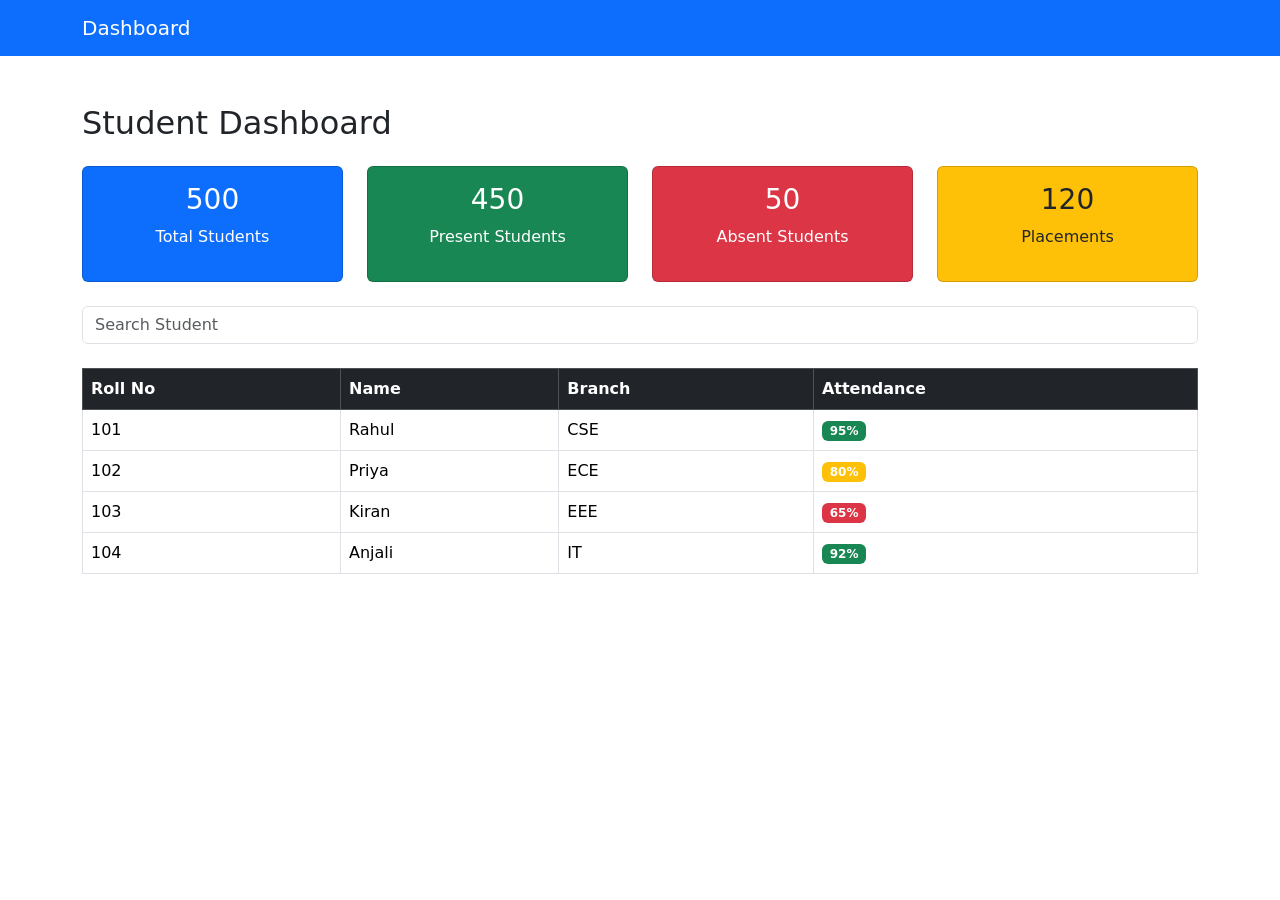
<file: task-1/dashboard.html>
<!DOCTYPE html>
<html lang="en">
<head>
<meta charset="UTF-8">
<meta name="viewport" content="width=device-width, initial-scale=1">

<title>Dashboard</title>

<link href="https://cdn.jsdelivr.net/npm/bootstrap@5.3.3/dist/css/bootstrap.min.css" rel="stylesheet">

</head>

<body>

<nav class="navbar navbar-dark bg-primary">
<div class="container">
<a class="navbar-brand" href="index.html">
Dashboard
</a>
</div>
</nav>

<div class="container py-5">

<h2 class="mb-4">
Student Dashboard
</h2>

<div class="row g-4">

<div class="col-md-3">
<div class="card text-center bg-primary text-white">
<div class="card-body">
<h3>500</h3>
<p>Total Students</p>
</div>
</div>
</div>

<div class="col-md-3">
<div class="card text-center bg-success text-white">
<div class="card-body">
<h3>450</h3>
<p>Present Students</p>
</div>
</div>
</div>

<div class="col-md-3">
<div class="card text-center bg-danger text-white">
<div class="card-body">
<h3>50</h3>
<p>Absent Students</p>
</div>
</div>
</div>

<div class="col-md-3">
<div class="card text-center bg-warning">
<div class="card-body">
<h3>120</h3>
<p>Placements</p>
</div>
</div>
</div>

</div>

<input
type="text"
class="form-control my-4"
placeholder="Search Student">

<div class="table-responsive">

<table class="table table-bordered table-hover">

<thead class="table-dark">

<tr>
<th>Roll No</th>
<th>Name</th>
<th>Branch</th>
<th>Attendance</th>
</tr>

</thead>

<tbody>

<tr>
<td>101</td>
<td>Rahul</td>
<td>CSE</td>
<td>
<span class="badge bg-success">
95%
</span>
</td>
</tr>

<tr>
<td>102</td>
<td>Priya</td>
<td>ECE</td>
<td>
<span class="badge bg-warning">
80%
</span>
</td>
</tr>

<tr>
<td>103</td>
<td>Kiran</td>
<td>EEE</td>
<td>
<span class="badge bg-danger">
65%
</span>
</td>
</tr>

<tr>
<td>104</td>
<td>Anjali</td>
<td>IT</td>
<td>
<span class="badge bg-success">
92%
</span>
</td>
</tr>

</tbody>

</table>

</div>

</div>

</body>
</html>
</file>
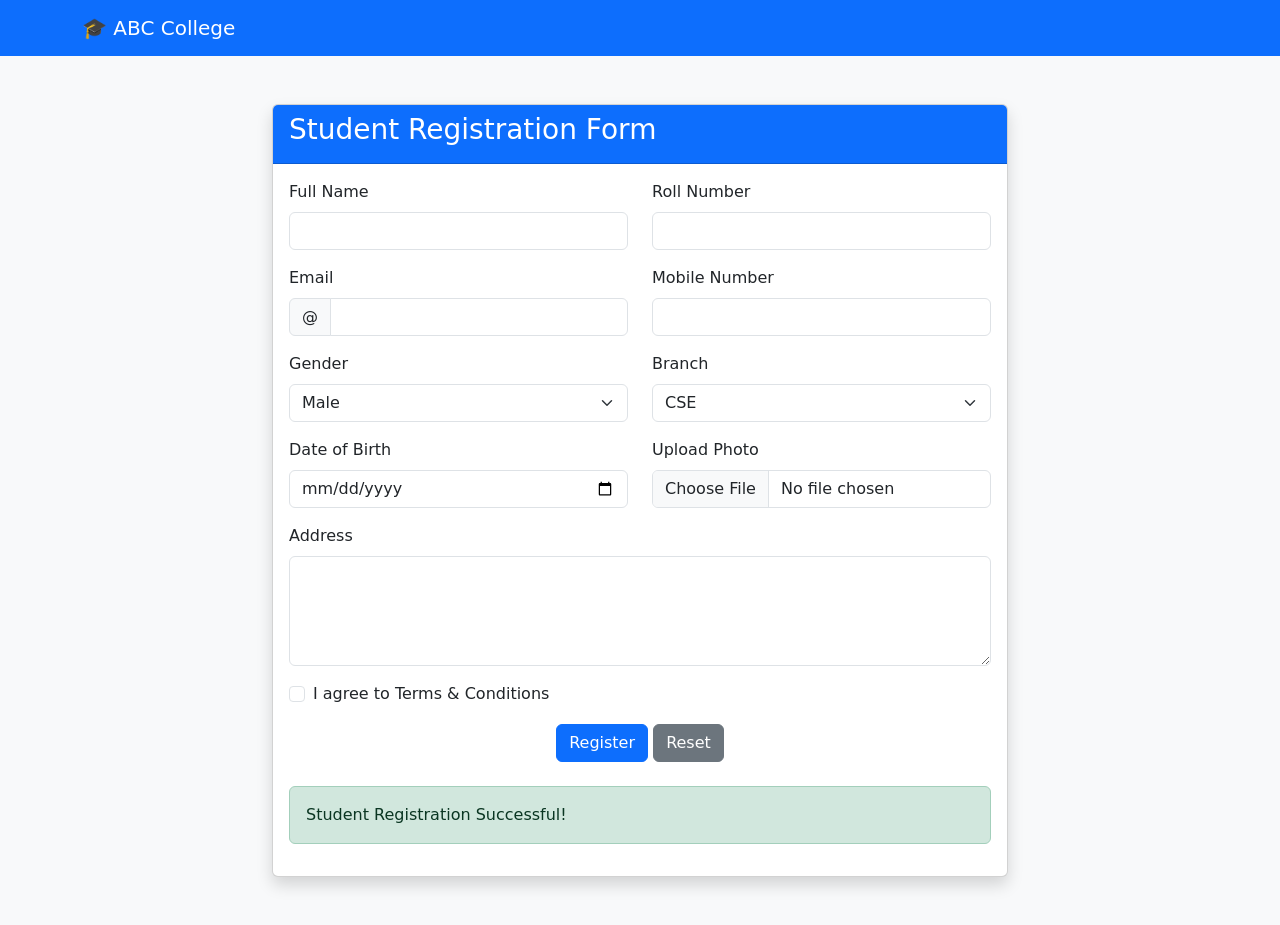
<file: task-1/registration.html>
<!DOCTYPE html>
<html lang="en">
<head>
<meta charset="UTF-8">
<meta name="viewport" content="width=device-width, initial-scale=1">
<title>Student Registration</title>

<link href="https://cdn.jsdelivr.net/npm/bootstrap@5.3.3/dist/css/bootstrap.min.css" rel="stylesheet">

<style>
body{
background:#f8f9fa;
}
</style>

</head>
<body>

<nav class="navbar navbar-expand-lg navbar-dark bg-primary">
<div class="container">
<a class="navbar-brand" href="index.html">🎓 ABC College</a>
</div>
</nav>

<div class="container py-5">

<div class="row justify-content-center">

<div class="col-lg-8">

<div class="card shadow">

<div class="card-header bg-primary text-white">
<h3>Student Registration Form</h3>
</div>

<div class="card-body">

<form>

<div class="row">

<div class="col-md-6 mb-3">
<label class="form-label">Full Name</label>
<input type="text" class="form-control" required>
</div>

<div class="col-md-6 mb-3">
<label class="form-label">Roll Number</label>
<input type="text" class="form-control" required>
</div>

<div class="col-md-6 mb-3">
<label class="form-label">Email</label>
<div class="input-group">
<span class="input-group-text">@</span>
<input type="email" class="form-control" required>
</div>
</div>

<div class="col-md-6 mb-3">
<label class="form-label">Mobile Number</label>
<input type="tel" class="form-control" maxlength="10" required>
</div>

<div class="col-md-6 mb-3">
<label class="form-label">Gender</label>
<select class="form-select">
<option>Male</option>
<option>Female</option>
<option>Other</option>
</select>
</div>

<div class="col-md-6 mb-3">
<label class="form-label">Branch</label>
<select class="form-select">
<option>CSE</option>
<option>ECE</option>
<option>EEE</option>
<option>IT</option>
</select>
</div>

<div class="col-md-6 mb-3">
<label class="form-label">Date of Birth</label>
<input type="date" class="form-control">
</div>

<div class="col-md-6 mb-3">
<label class="form-label">Upload Photo</label>
<input type="file" class="form-control">
</div>

<div class="col-12 mb-3">
<label class="form-label">Address</label>
<textarea class="form-control" rows="4"></textarea>
</div>

<div class="col-12 mb-3">

<div class="form-check">

<input type="checkbox"
class="form-check-input"
required>

<label class="form-check-label">
I agree to Terms & Conditions
</label>

</div>

</div>

<div class="col-12 text-center">

<button type="submit"
class="btn btn-primary">

Register

</button>

<button type="reset"
class="btn btn-secondary">

Reset

</button>

</div>

</div>

</form>

<div class="alert alert-success mt-4">
Student Registration Successful!
</div>

</div>

</div>

</div>

</div>

</div>

</body>
</html>
</file>
